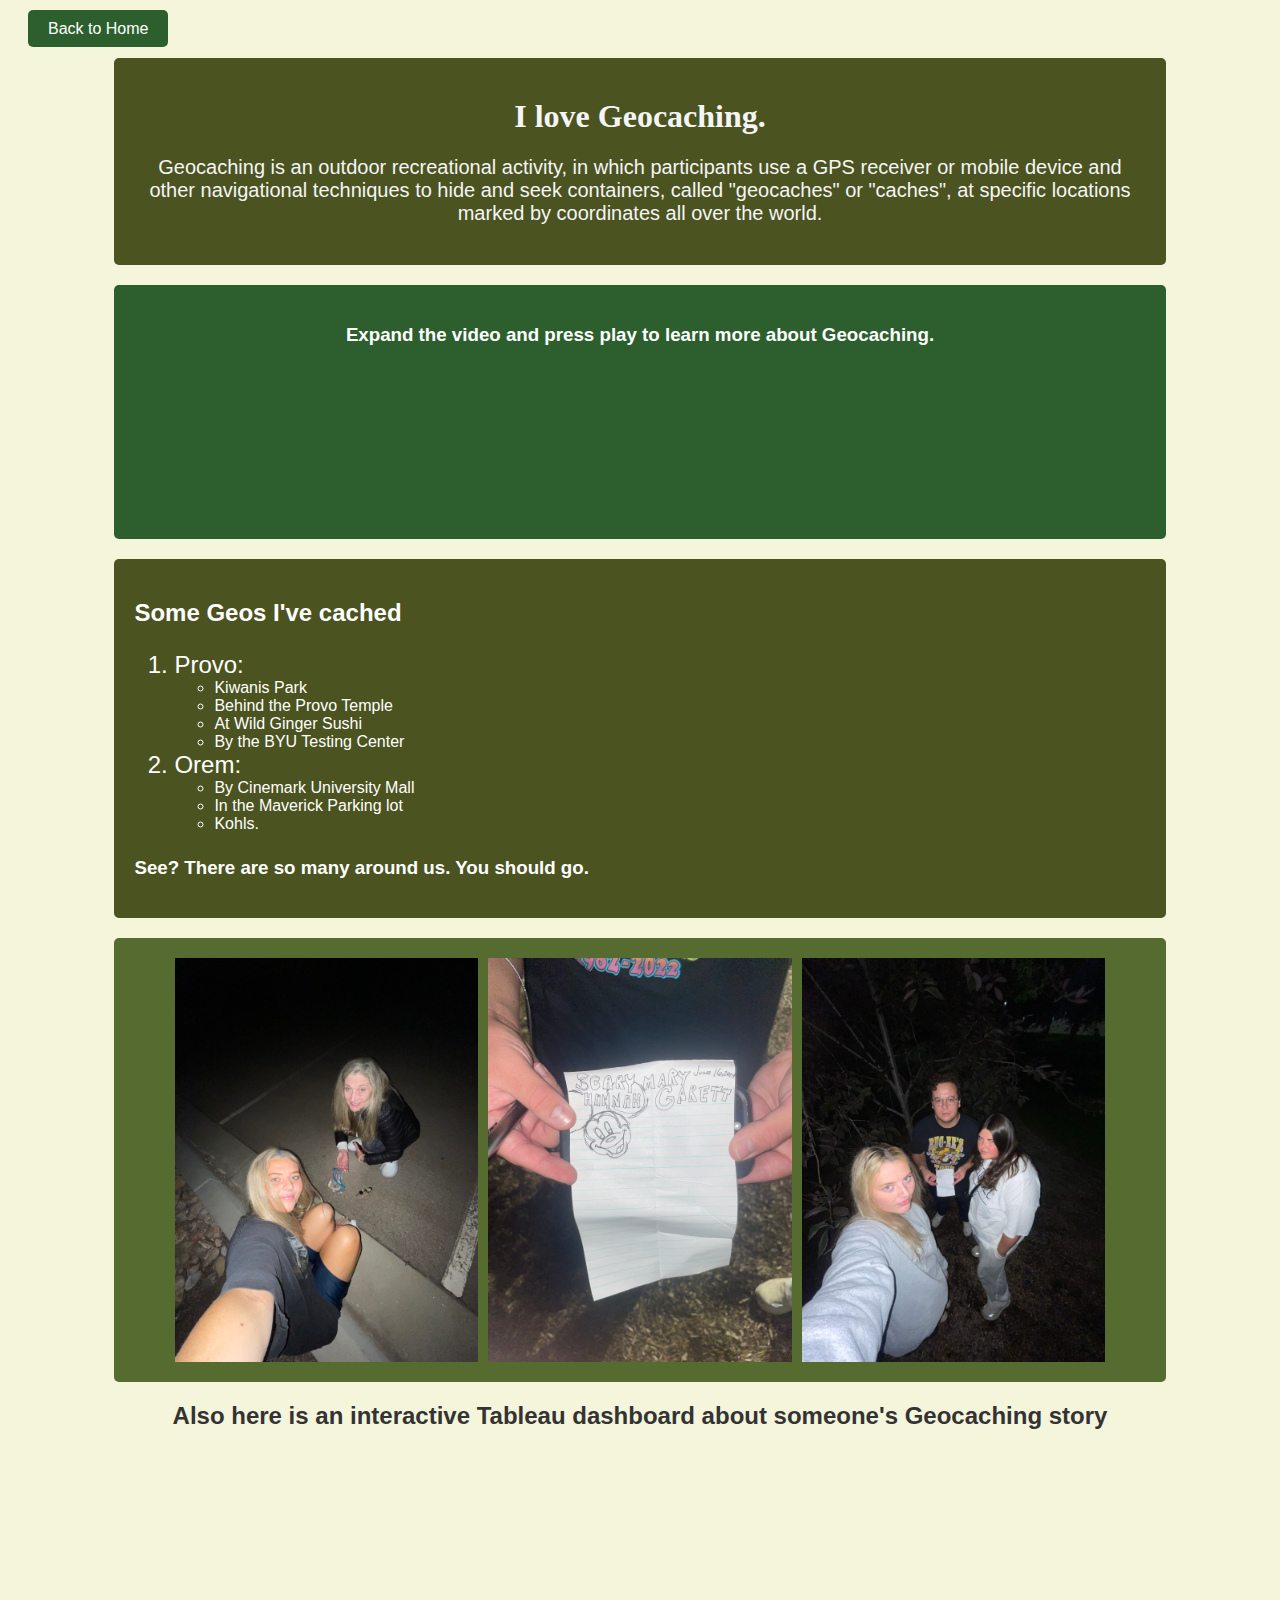
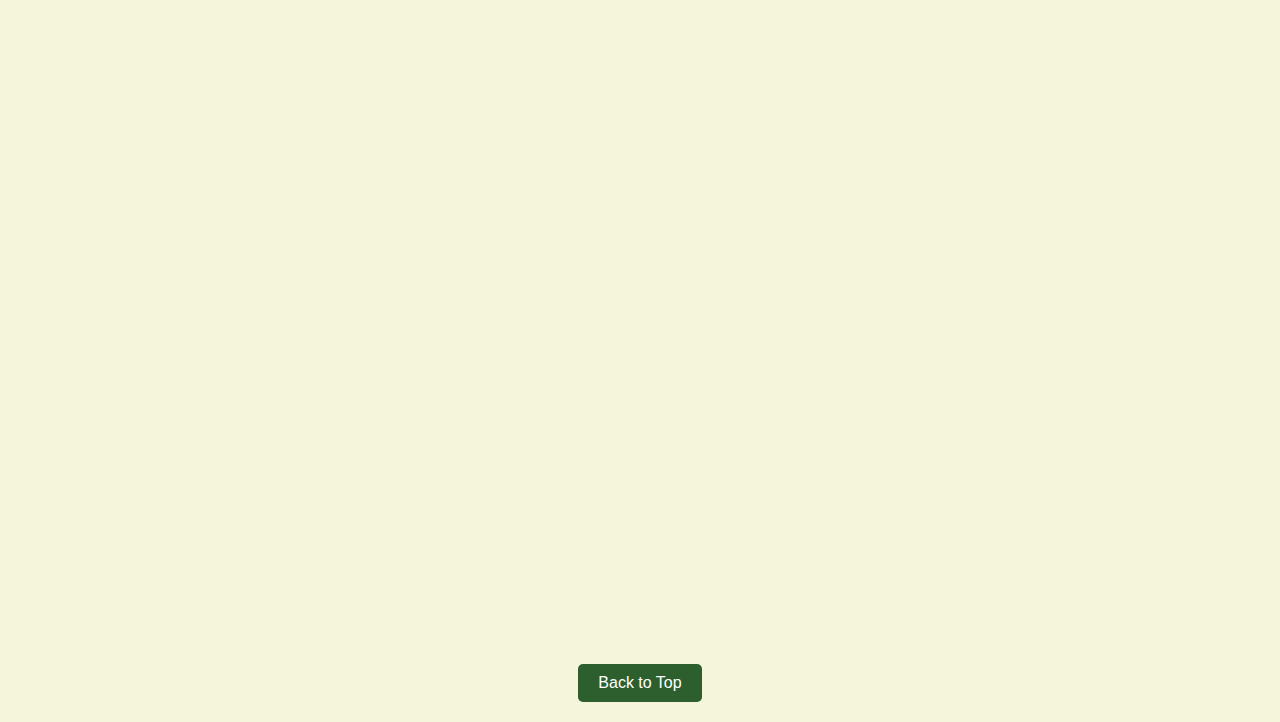
<file: scratch.html>
<!DOCTYPE html>
<html lang="en">
<head>
    <meta charset="UTF-8">
    <meta name="viewport" content="width=device-width, initial-scale=1.0">
    <title>Geocaching</title>
    <link rel="stylesheet" href="css/scratch.css">
</head>
<body>
    <!-- back to professional pages -->
    <div class="nav">
        <a href="index.html" class="nav-button">Back to Home</a>
    </div>

    <div class="content">
        <!-- Me explaining what geocaching is-->
        <div class="about-geocaching-div">
            <h1 class="title">I love Geocaching.</h1>
            <p class="intro">Geocaching is an outdoor recreational activity, in which participants use a GPS receiver or mobile device and other navigational techniques to hide and seek containers, called "geocaches" or "caches", at specific locations marked by coordinates all over the world.</p>
        </div>

        <!--youtube vid about geocaching-->

        <div class="videodiv">
            <h3>Expand the video and press play to learn more about Geocaching.</h3>
            <div class="responsive-video">
                <iframe src="https://www.youtube.com/embed/xE-zMPhiAi0" frameborder="0" allowfullscreen></iframe>
            </div>
        </div>

        <!--ordered and unordered list-->

        <div class="listdiv">
            <h2>Some Geos I've cached</h2>
            <ol>
                <li>Provo:
                    <ul>
                        <li>Kiwanis Park</li>
                        <li>Behind the Provo Temple</li>
                        <li>At Wild Ginger Sushi</li>
                        <li>By the BYU Testing Center</li>
                    </ul>
                </li>
                <li>Orem:
                    <ul>
                        <li>By Cinemark University Mall</li>
                        <li>In the Maverick Parking lot</li>
                        <li>Kohls.</li>
                    </ul>
                </li>
            </ol>
            <h3>See? There are so many around us. You should go.</h3>
        </div>


        <div class="image-div">
            <img src="assets/img/geo1.jpeg" class="geo-image">
            <img src="assets/img/geo3.jpeg" class="geo-image">
            <img src="assets/img/geo4.jpeg" class="geo-image">
        </div>

        <div class="tableau-div">
            <h2>Also here is an interactive Tableau dashboard about someone's Geocaching story</h2>
            <div class='tableauPlaceholder' id='viz1719001676394' style='position: relative'><noscript><a href='#'><img alt='Dashboard ' src='https:&#47;&#47;public.tableau.com&#47;static&#47;images&#47;Ge&#47;Geocache_2020_2021&#47;Dashboard&#47;1_rss.png' style='border: none' /></a></noscript><object class='tableauViz'  style='display:none;'><param name='host_url' value='https%3A%2F%2Fpublic.tableau.com%2F' /> <param name='embed_code_version' value='3' /> <param name='site_root' value='' /><param name='name' value='Geocache_2020_2021&#47;Dashboard' /><param name='tabs' value='no' /><param name='toolbar' value='yes' /><param name='static_image' value='https:&#47;&#47;public.tableau.com&#47;static&#47;images&#47;Ge&#47;Geocache_2020_2021&#47;Dashboard&#47;1.png' /> <param name='animate_transition' value='yes' /><param name='display_static_image' value='yes' /><param name='display_spinner' value='yes' /><param name='display_overlay' value='yes' /><param name='display_count' value='yes' /><param name='language' value='en-US' /></object></div>                <script type='text/javascript'>                    var divElement = document.getElementById('viz1719001676394');                    var vizElement = divElement.getElementsByTagName('object')[0];                    if ( divElement.offsetWidth > 800 ) { vizElement.style.width='1366px';vizElement.style.height='795px';} else if ( divElement.offsetWidth > 500 ) { vizElement.style.width='1366px';vizElement.style.height='795px';} else { vizElement.style.width='100%';vizElement.style.height='1327px';}                     var scriptElement = document.createElement('script');                    scriptElement.src = 'https://public.tableau.com/javascripts/api/viz_v1.js';                    vizElement.parentNode.insertBefore(scriptElement, vizElement);                </script>
        </div>
        <br><br><br><br><br><br><br><br><br><br><br><br><br><br>
        <br><br><br><br><br><br><br><br><br><br><br><br><br><br><br>
        



        <!-- back-to-top (anchor) -->
        <a href="#top" class="back-to-top">Back to Top</a>
    </div>
</body>
</html>
</file>
<file: css/scratch.css>
body {
    font-family: Arial, sans-serif;
    background-color: #f5f5dc;
    color: #333;
}

.title {
    font-family: 'Georgia', serif;
    color: whitesmoke; 
    text-align: center;
    margin-top: 20px;
}

.intro {
    font-family: 'Verdana', sans-serif;
    color: whitesmoke;
    font-size: 20px;
    text-align: center;
    margin: 20px auto;
}

.nav {
    margin: 20px;
}

.nav-button {
    background-color: #2c5f2d;
    color: white;
    padding: 10px 20px;
    border-radius: 5px;
    text-decoration: none;
}

ol {
    font-size: 1.5rem;

}

ul {
    font-size: 1rem;
}

list {
    margin: 20px;
}


.geo-image {
    width: 30%;
    height: auto;
}


iframe {
    max-width: 100%;
    height: auto;
}

.back-to-top {
    display: block;
    text-align: center;
    margin: 20px auto;
    padding: 10px 20px;
    background-color: #2c5f2d;
    color: white;
    text-decoration: none;
    border-radius: 5px;
    width: fit-content;
}

.about-geocaching-div {
    margin: 20px auto;
    padding: 20px;
    width: 80%;
    text-align: center;
    border-radius: 5px;
    color: white;
    background-color: #4b5320; 
}

.image-div {
    margin: 20px auto;
    padding: 20px;
    width: 80%;
    text-align: center;
    border-radius: 5px;
    color: white;
    background-color: #556b2f;
    display: flex;
    justify-content: center;
    gap: 10px;
    margin: 20px auto;
    width: 80%; 
}

.listdiv {
    margin: 20px auto;
    padding: 20px;
    width: 80%;
    border-radius: 5px;
    color: white;
    background-color: #4b5320; 
}

.videodiv {
    background-color: #2c5f2d;
    margin: 20px auto;
    padding: 20px;
    width: 80%;
    text-align: center;
    border-radius: 5px;
    color: white;

}

.tableau-div {
    text-align: center;
    margin: 20px auto;
    width: 90%; 
    height: 300px; 
    box-sizing: border-box;
}
</file>
